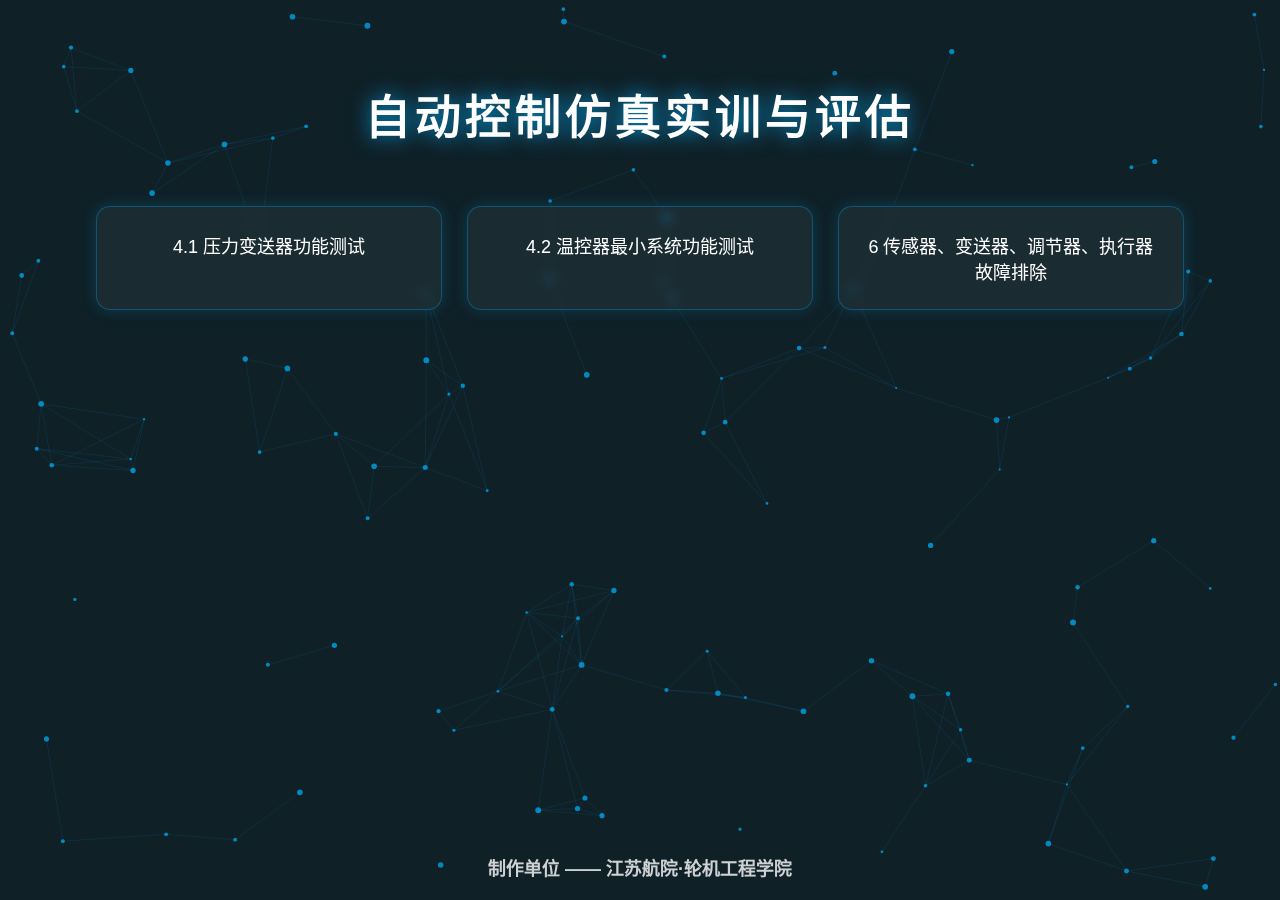
<file: index.html>
<!DOCTYPE html>
<html lang="zh-CN">
<head>
<meta charset="UTF-8">
<title>自动控制仿真系统</title>
<meta name="viewport" content="width=device-width, initial-scale=1.0">
<style>
    * { margin: 0; padding: 0; box-sizing: border-box; }

    body {
        font-family: "Microsoft YaHei", Arial, sans-serif;
        overflow: hidden;
        color: white;
        background: #0f2027;
    }

    canvas {
        position: fixed;
        top: 0;
        left: 0;
        z-index: -1;
    }

    .container {
        text-align: center;
        padding-top: 80px;
    }

    h1 {
        font-size: 46px;
        letter-spacing: 4px;
        margin-bottom: 60px;
        text-shadow: 0 0 20px rgba(0, 180, 255, 0.8);
    }

    .links {
        display: grid;
        grid-template-columns: repeat(auto-fit, minmax(240px, 1fr));
        gap: 25px;
        width: 85%;
        max-width: 1100px;
        margin: auto;
    }

    .card {
        padding: 25px;
        border-radius: 14px;
        text-decoration: none;
        color: white;
        font-size: 18px;
        background: rgba(255, 255, 255, 0.05);
        border: 1px solid rgba(0, 180, 255, 0.3);
        backdrop-filter: blur(6px);
        transition: all 0.3s ease;
        box-shadow: 0 0 15px rgba(0, 180, 255, 0.2);
    }

    .card:hover {
        transform: translateY(-8px);
        background: rgba(0, 180, 255, 0.15);
        box-shadow: 0 0 25px rgba(0, 180, 255, 0.6);
    }

    footer {
        position: fixed;
        bottom: 20px;
        width: 100%;
        font-weight: bolder;
        text-align: center;
        font-size: 18px;
        opacity: 0.8;
    }
</style>
</head>
<body>

<canvas id="bg"></canvas>

<div class="container">
    <h1>自动控制仿真实训与评估</h1>

    <div class="links">
        <a href="pressTrans/index.html" class="card">4.1 压力变送器功能测试</a>
        <a href="tempCon/index.html" class="card">4.2 温控器最小系统功能测试</a>        
        <a href="conSys/index.html" class="card">6 传感器、变送器、调节器、执行器故障排除</a>


    </div>
</div>

<footer>
    制作单位 —— 江苏航院·轮机工程学院
</footer>

<script>
const canvas = document.getElementById("bg");
const ctx = canvas.getContext("2d");

let particles = [];
const particleCount = 120;

function resize() {
    canvas.width = window.innerWidth;
    canvas.height = window.innerHeight;
}
window.addEventListener("resize", resize);
resize();

class Particle {
    constructor() {
        this.x = Math.random() * canvas.width;
        this.y = Math.random() * canvas.height;
        this.radius = Math.random() * 2 + 1;
        this.dx = (Math.random() - 0.5) * 0.6;
        this.dy = (Math.random() - 0.5) * 0.6;
    }

    draw() {
        ctx.beginPath();
        ctx.arc(this.x, this.y, this.radius, 0, Math.PI * 2);
        ctx.fillStyle = "rgba(0,180,255,0.7)";
        ctx.fill();
    }

    update() {
        this.x += this.dx;
        this.y += this.dy;

        if (this.x < 0 || this.x > canvas.width) this.dx *= -1;
        if (this.y < 0 || this.y > canvas.height) this.dy *= -1;

        this.draw();
    }
}

function init() {
    particles = [];
    for (let i = 0; i < particleCount; i++) {
        particles.push(new Particle());
    }
}

function connect() {
    for (let a = 0; a < particles.length; a++) {
        for (let b = a; b < particles.length; b++) {
            let dx = particles[a].x - particles[b].x;
            let dy = particles[a].y - particles[b].y;
            let distance = dx * dx + dy * dy;

            if (distance < 12000) {
                ctx.beginPath();
                ctx.strokeStyle = "rgba(0,180,255,0.1)";
                ctx.lineWidth = 1;
                ctx.moveTo(particles[a].x, particles[a].y);
                ctx.lineTo(particles[b].x, particles[b].y);
                ctx.stroke();
            }
        }
    }
}

function animate() {
    ctx.clearRect(0, 0, canvas.width, canvas.height);
    particles.forEach(p => p.update());
    connect();
    requestAnimationFrame(animate);
}

init();
animate();
</script>

</body>
</html>
</file>
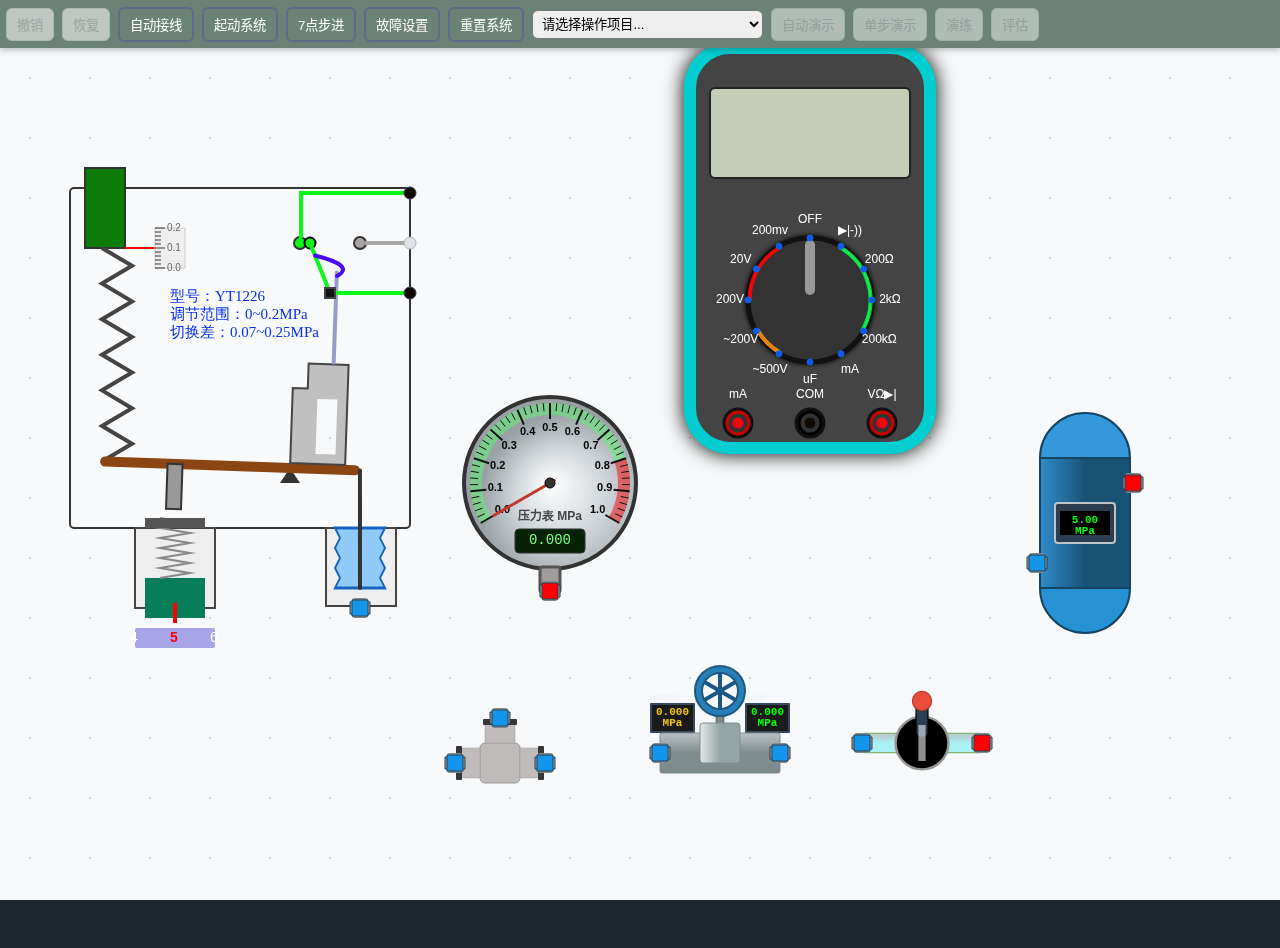
<file: 7.2 pressRelay/index.html>
<!DOCTYPE html>
<html lang="zh-CN">

<head>
    <meta charset="UTF-8">
    <title>数字式温控器最小系统 V1.0</title>

    <!-- 外部CSS -->
    <link rel="stylesheet" href="./css/style.css">
    <link rel="icon" type="image/png" sizes="32x32" href="/favicon.png">
    <!-- Konva -->
    <script src="./lib/konva.min.js"></script>
</head>

<body>

    <!-- 顶部工具栏 -->
    <div id="toolbar">
        <button id="btnUndo" title="撤销上一步">撤销</button>
        <button id="btnRedo" title="恢复上一步">恢复</button>
        <button id="btnAutoWire" title="自动完成所有接线">自动接线</button>
        <button id="btnStartSys" title="起动系统">起动系统</button>
        <button id="btnFiveStep" title="5点观察压力开关状态">7点步进</button>        
        <button id="faultBtn" title="选择故障进行设置">故障设置</button>
        <button id="btnReset" title="重置系统">重置系统</button>

        <select id="taskSelect">
            <option value="" selected>请选择操作项目...</option>
            <option value="0">1. 压力开关测操作和调整(项目7.2)</option>

        </select>

        <button id="btnShow">自动演示</button>
        <button id="btnStep">单步演示</button>
        <button id="btnTrain">演练</button>
        <button id="btnEval">评估</button>
    </div>

    <!-- 故障设置弹窗 -->
    <div id="faultModal">
        <div class="modal-content">

            <div class="modal-header">
                故障场景配置
            </div>

            <div id="faultForm" class="modal-body">

            </div>

            <div class="modal-footer">
                <button id="cancelBtn" class="btn-cancel">取消</button>
                <button id="applyBtn" class="btn-apply">应用设置</button>
            </div>

        </div>
    </div>

    <!-- Konva容器 -->
    <div id="container"></div>

    <!-- 主程序 -->
    <script src="dist/bundle.154ec69e.js"></script>

</body>

</html>
</file>
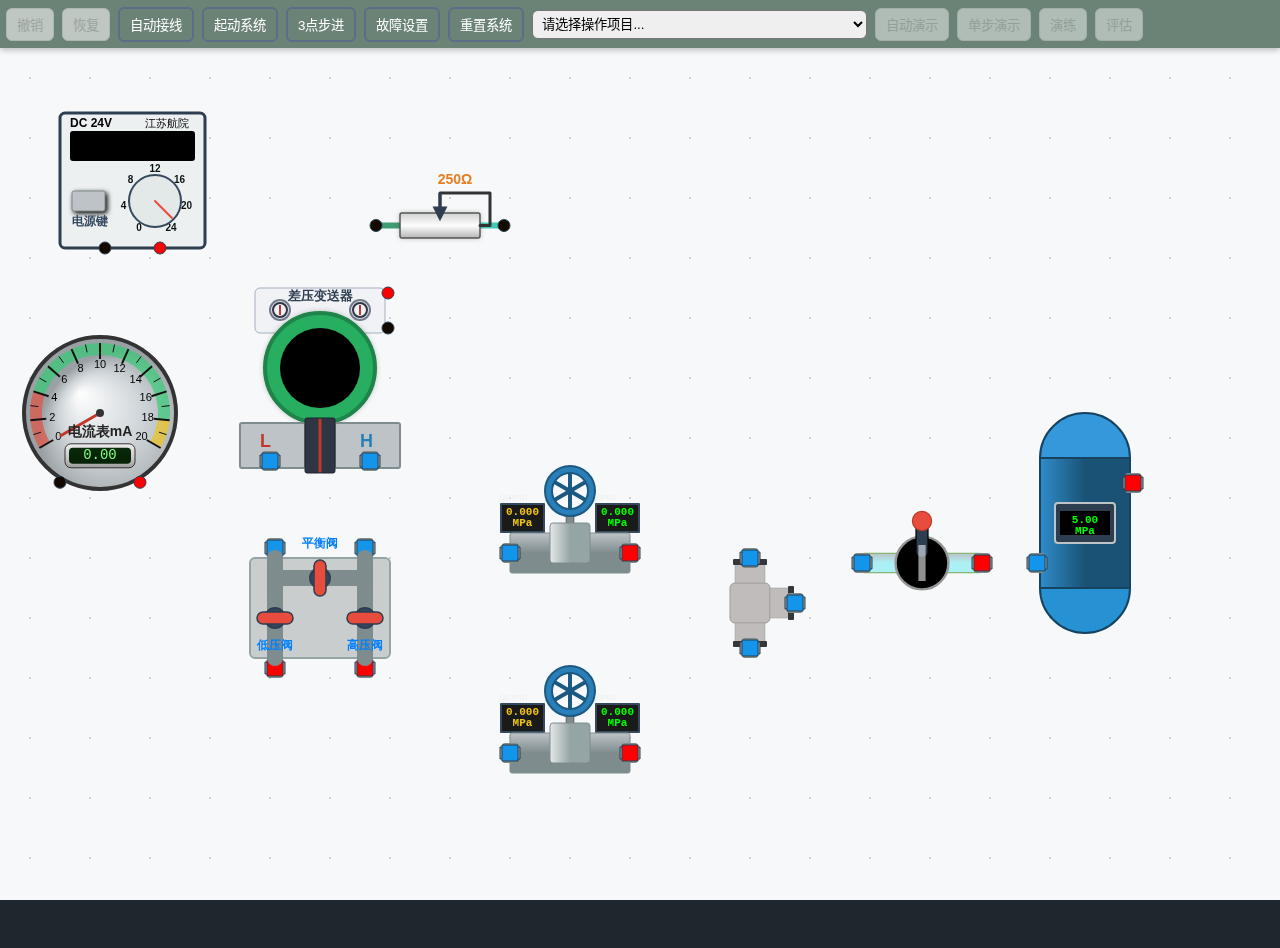
<file: 7.3 diffTransducer/index.html>
<!DOCTYPE html>
<html lang="zh-CN">

<head>
    <meta charset="UTF-8">
    <title>电动差压变送器的测试</title>

    <!-- 外部CSS -->
    <link rel="stylesheet" href="./css/style.css">
    <link rel="icon" type="image/png" sizes="32x32" href="/favicon.png">
    <!-- Konva -->
    <script src="./lib/konva.min.js"></script>
</head>

<body>

    <!-- 顶部工具栏 -->
    <div id="toolbar">
        <button id="btnUndo" title="撤销上一步">撤销</button>
        <button id="btnRedo" title="恢复上一步">恢复</button>
        <button id="btnAutoWire" title="自动完成所有接线">自动接线</button>
        <button id="btnStartSys" title="起动系统">起动系统</button>
        <button id="btnFiveStep" title="7点观察压力开关状态">3点步进</button>        
        <button id="faultBtn" title="选择故障进行设置">故障设置</button>
        <button id="btnReset" title="重置系统">重置系统</button>

        <select id="taskSelect">
        </select>

        <button id="btnShow">自动演示</button>
        <button id="btnStep">单步演示</button>
        <button id="btnTrain">演练</button>
        <button id="btnEval">评估</button>
    </div>

    <!-- 故障设置弹窗 -->
    <div id="faultModal">
        <div class="modal-content">

            <div class="modal-header">
                故障场景配置
            </div>

            <div id="faultForm" class="modal-body">

            </div>

            <div class="modal-footer">
                <button id="cancelBtn" class="btn-cancel">取消</button>
                <button id="applyBtn" class="btn-apply">应用设置</button>
            </div>

        </div>
    </div>

    <!-- Konva容器 -->
    <div id="container"></div>

    <!-- 主程序 -->
    <script type = "module" src="dist/bundle.js"></script>

</body>
</html>
</file>
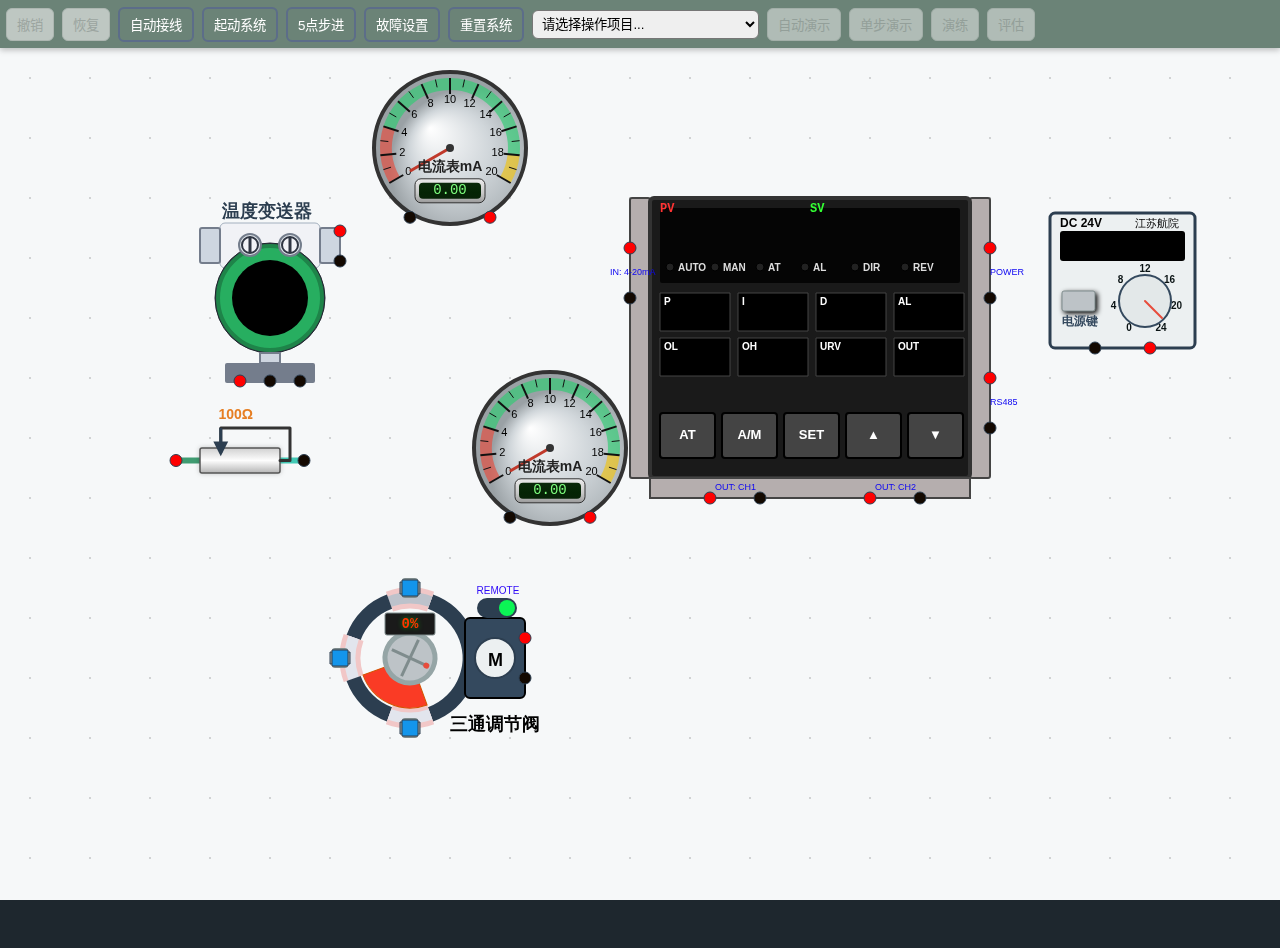
<file: 7.4 PID/index.html>
<!DOCTYPE html>
<html lang="zh-CN">

<head>
    <meta charset="UTF-8">
    <title>电动差压变送器的测试</title>

    <!-- 外部CSS -->
    <link rel="stylesheet" href="./css/style.css">
    <link rel="icon" type="image/png" sizes="32x32" href="/favicon.png">
    <!-- Konva -->
    <script src="./lib/konva.min.js"></script>
</head>

<body>

    <!-- 顶部工具栏 -->
    <div id="toolbar">
        <button id="btnUndo" title="撤销上一步">撤销</button>
        <button id="btnRedo" title="恢复上一步">恢复</button>
        <button id="btnAutoWire" title="自动完成所有接线">自动接线</button>
        <button id="btnStartSys" title="起动系统">起动系统</button>
        <button id="btnFiveStep" title="5点观察输入输出">5点步进</button>        
        <button id="faultBtn" title="选择故障进行设置">故障设置</button>
        <button id="btnReset" title="重置系统">重置系统</button>

        <select id="taskSelect">
        </select>

        <button id="btnShow">自动演示</button>
        <button id="btnStep">单步演示</button>
        <button id="btnTrain">演练</button>
        <button id="btnEval">评估</button>
    </div>

    <!-- 故障设置弹窗 -->
    <div id="faultModal">
        <div class="modal-content">

            <div class="modal-header">
                故障场景配置
            </div>

            <div id="faultForm" class="modal-body">

            </div>

            <div class="modal-footer">
                <button id="cancelBtn" class="btn-cancel">取消</button>
                <button id="applyBtn" class="btn-apply">应用设置</button>
            </div>

        </div>
    </div>

    <!-- Konva容器 -->
    <div id="container"></div>

    <!-- 主程序 -->
    <script type="module" src="dist/bundle.js"></script>

</body>
</html>
</file>
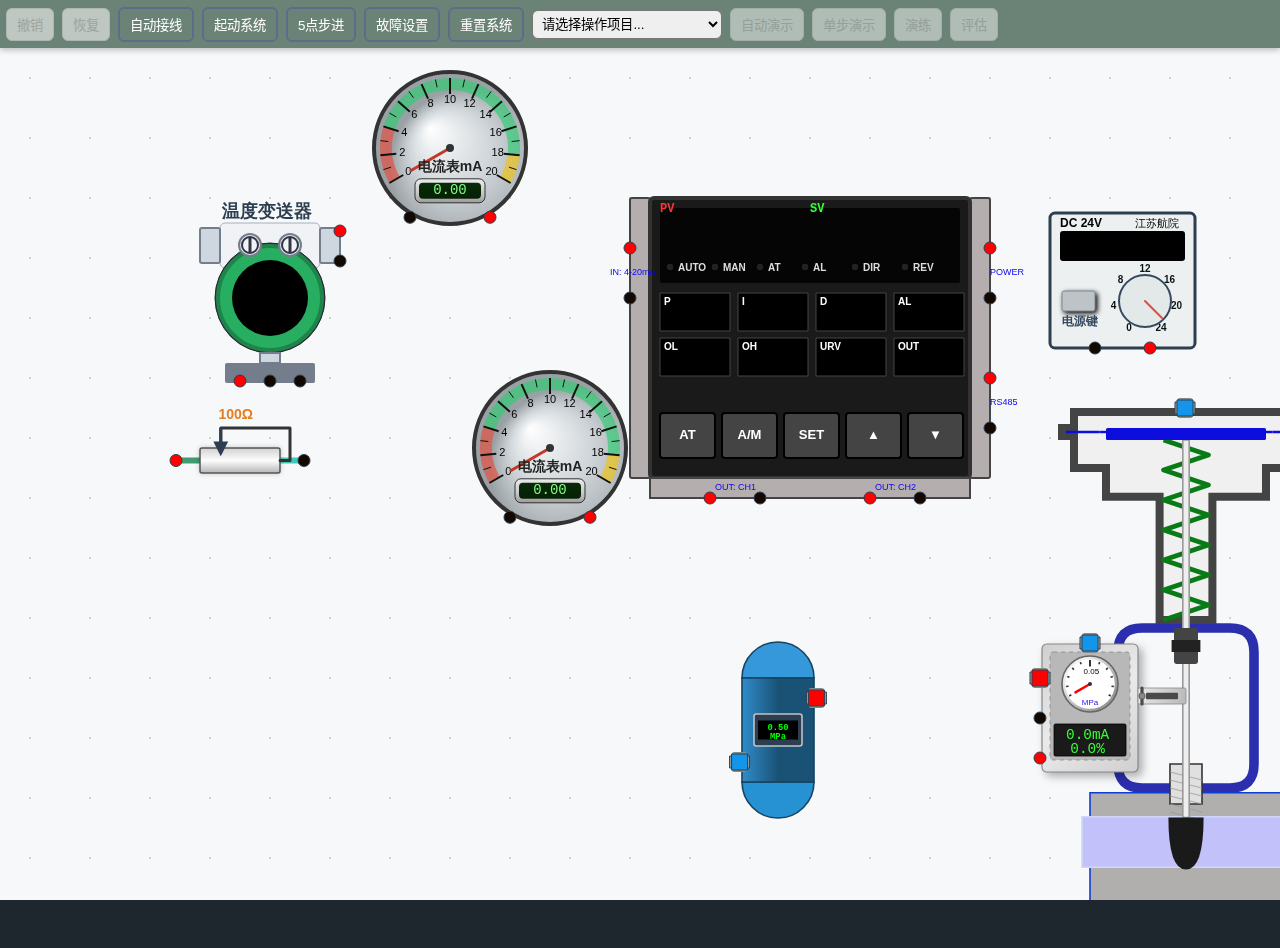
<file: actuator/index.html>
<!DOCTYPE html>
<html lang="zh-CN">

<head>
    <meta charset="UTF-8">
    <title>气动调节阀和电气阀门定位器的测试</title>

    <!-- 外部CSS -->
    <link rel="stylesheet" href="./css/style.css">
    <link rel="icon" type="image/png" sizes="32x32" href="/favicon.png">
    <!-- Konva -->
    <script src="./lib/konva.min.js"></script>
</head>

<body>

    <!-- 顶部工具栏 -->
    <div id="toolbar">
        <button id="btnUndo" title="撤销上一步">撤销</button>
        <button id="btnRedo" title="恢复上一步">恢复</button>
        <button id="btnAutoWire" title="自动完成所有接线">自动接线</button>
        <button id="btnStartSys" title="起动系统">起动系统</button>
        <button id="btnFiveStep" title="5点观察输入输出">5点步进</button>        
        <button id="faultBtn" title="选择故障进行设置">故障设置</button>
        <button id="btnReset" title="重置系统">重置系统</button>

        <select id="taskSelect">
        </select>

        <button id="btnShow">自动演示</button>
        <button id="btnStep">单步演示</button>
        <button id="btnTrain">演练</button>
        <button id="btnEval">评估</button>
    </div>

    <!-- 故障设置弹窗 -->
    <div id="faultModal">
        <div class="modal-content">

            <div class="modal-header">
                故障场景配置
            </div>

            <div id="faultForm" class="modal-body">

            </div>

            <div class="modal-footer">
                <button id="cancelBtn" class="btn-cancel">取消</button>
                <button id="applyBtn" class="btn-apply">应用设置</button>
            </div>

        </div>
    </div>

    <!-- Konva容器 -->
    <div id="container"></div>

    <!-- 主程序 -->
    <script type="module" src="dist/bundle.js"></script>

</body>
</html>
</file>
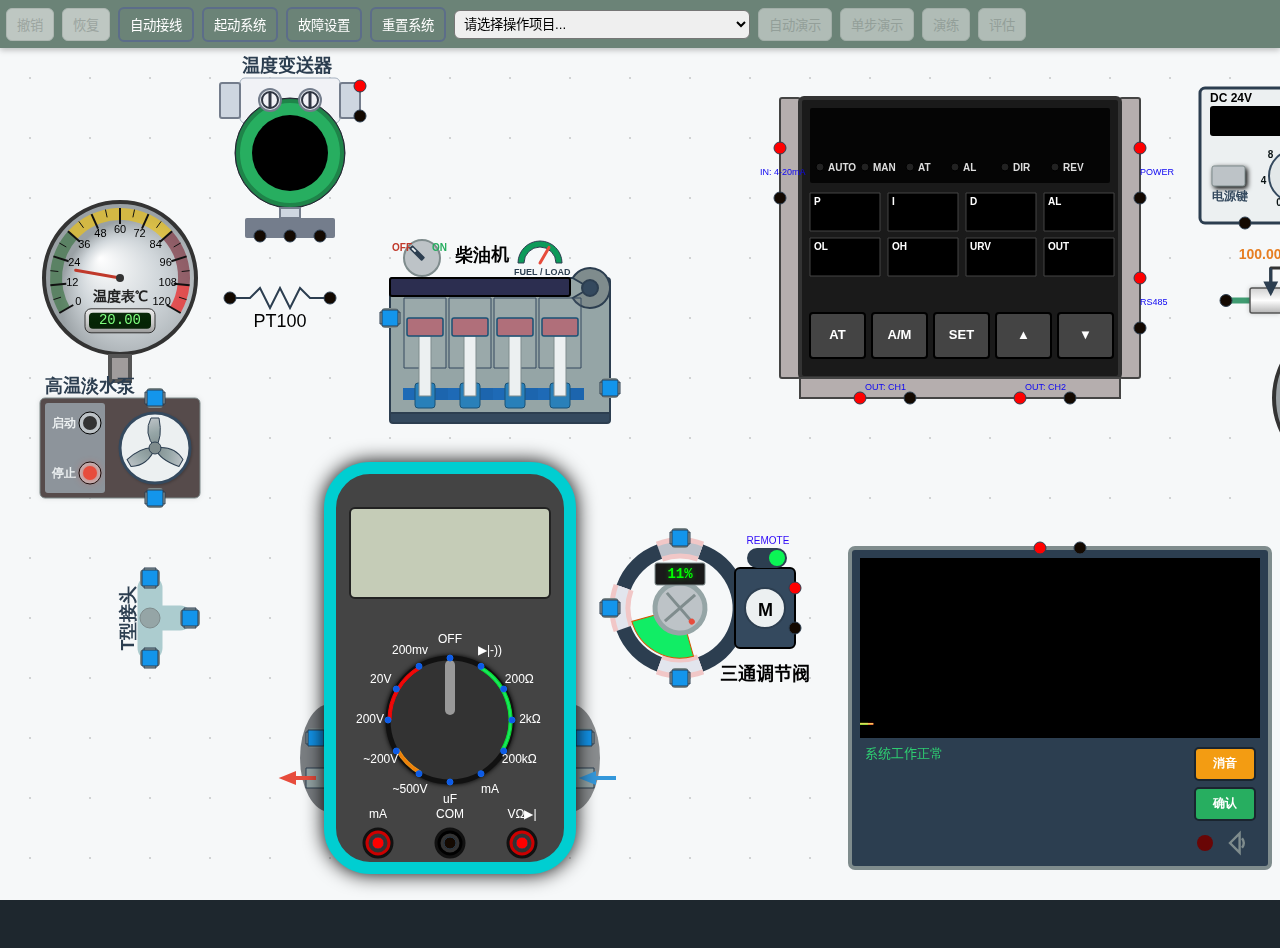
<file: conSys/index.html>
<!DOCTYPE html>
<html lang="zh-CN">

<head>
    <meta charset="UTF-8">
    <title>船舶柴油机冷却水仿真系统 V6.0</title>

    <!-- 外部CSS -->
    <link rel="stylesheet" href="./css/style.css">
    <link rel="icon" type="image/png" sizes="32x32" href="/favicon.png">
    <!-- Konva -->
    <script src="./lib/konva.min.js"></script>
</head>

<body>

    <!-- 顶部工具栏 -->
    <div id="toolbar">
        <button id="btnUndo" title="撤销上一步">撤销</button>
        <button id="btnRedo" title="恢复上一步">恢复</button>
        <button id="btnAutoWire" title="自动完成所有接线">自动接线</button>
        <button id="btnStartSys" title="起动水泵、开启电源">起动系统</button>
        <button id="faultBtn" title="选择故障进行设置">故障设置</button>
        <button id="btnReset" title="重置系统">重置系统</button>

        <select id="taskSelect">
            <option value="" selected>请选择操作项目...</option>
            <option value="0">1. 冷却水温度控制系统运行</option>
            <option value="1">2. PT100短路故障排除(项目6.1)</option>
            <option value="2">3. PT100断路故障排除(项目6.1)</option>
            <option value="3">4. 温度变送器输出开路故障排除(项目6.1)</option>
            <option value="4">5. 温度变送器零点漂移故障排除(项目6.3)</option>
            <option value="5">6. 温度变送器量程偏差故障排除(项目6.3)</option>
            <option value="6">7. PID调节器参数失调故障排除(项目6.4)</option>
            <option value="7">8. PID调节器输出回路故障排除(项目6.4)</option>
            <option value="8">9. 三通调节阀执行机构卡死故障排除(项目6.2)</option>
            <option value="9">10.三通调节阀信号输入回路开路故障排除</option>
        </select>

        <button id="btnShow">自动演示</button>
        <button id="btnStep">单步演示</button>
        <button id="btnTrain">演练</button>
        <button id="btnEval">评估</button>
    </div>

    <!-- 故障设置弹窗 -->
    <div id="faultModal">
        <div class="modal-content">

            <div class="modal-header">
                故障场景配置
            </div>

            <div id="faultForm" class="modal-body">
                <label class="f-checkbox"><input type="checkbox" value="1"> 1. PT100 传感器短路</label>
                <label class="f-checkbox"><input type="checkbox" value="2"> 2. PT100 传感器开路</label>
                <label class="f-checkbox"><input type="checkbox" value="3"> 3. 温度变送器输出开路</label>
                <label class="f-checkbox"><input type="checkbox" value="4"> 4. 温度变送器零点漂移</label>
                <label class="f-checkbox"><input type="checkbox" value="5"> 5. 温度变送器量程偏差</label>
                <label class="f-checkbox"><input type="checkbox" value="6"> 6. PID调节器参数失调</label>
                <label class="f-checkbox"><input type="checkbox" value="7"> 7. PID调节器输出回路开路</label>
                <label class="f-checkbox"><input type="checkbox" value="8"> 8. 三通调节阀执行机构卡死</label>
                <label class="f-checkbox"><input type="checkbox" value="9"> 9. 三通调节阀信号输入回路开路</label>
            </div>

            <div class="modal-footer">
                <button id="cancelBtn" class="btn-cancel">取消</button>
                <button id="applyBtn" class="btn-apply">应用设置</button>
            </div>

        </div>
    </div>

    <!-- Konva容器 -->
    <div id="container"></div>

    <!-- 主程序 -->
    <script type="module" src="main.js"></script>

</body>

</html>
</file>
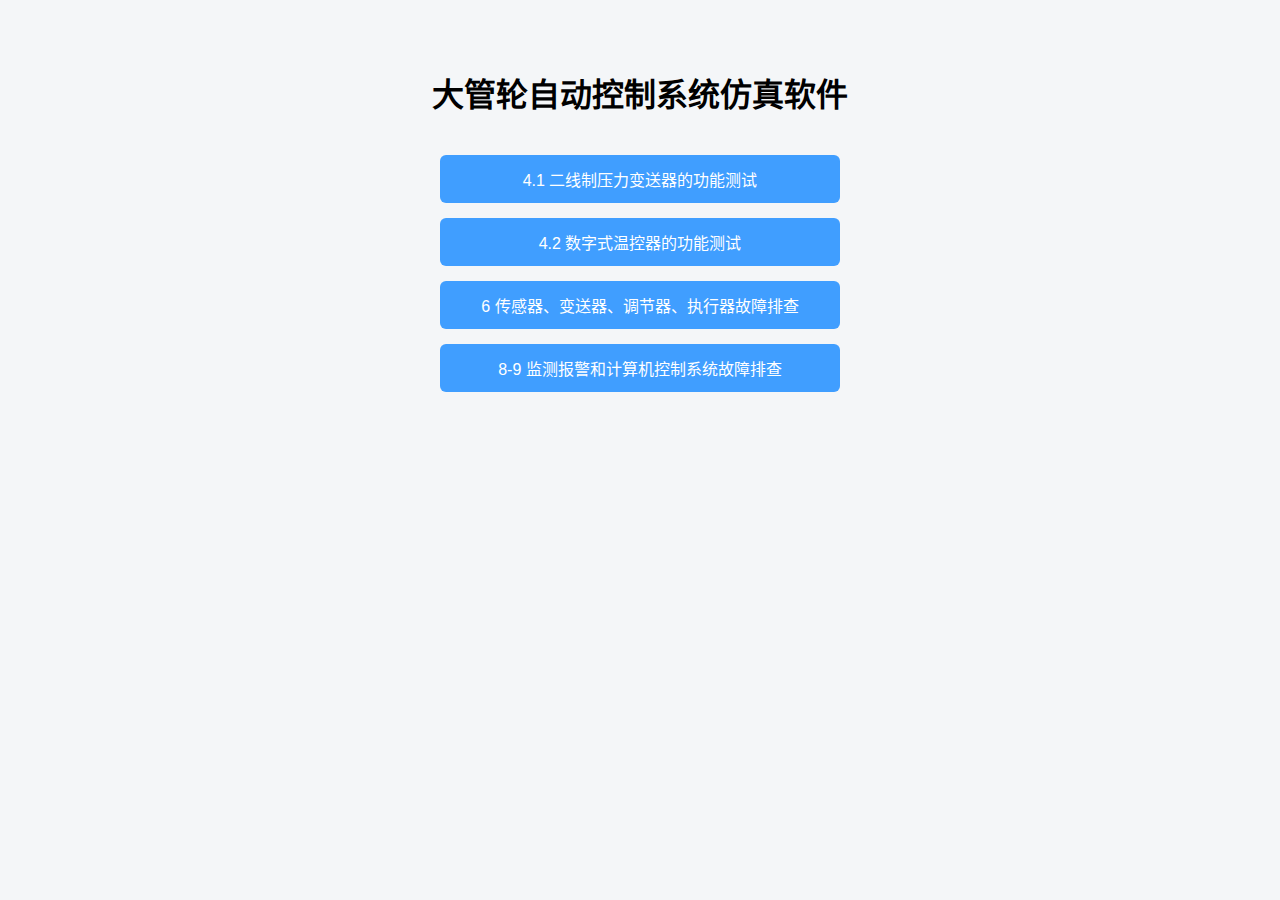
<file: fisrtEdition/index.html>
<!DOCTYPE html>
<html lang="zh-CN">
<head>
    <meta charset="UTF-8">
    <title>自动控制系统模拟器</title>
    <style>
        body {
            font-family: "Microsoft YaHei", Arial, sans-serif;
            background-color: #f4f6f8;
            padding: 40px;
        }
        h1 {
            text-align: center;
        }
        ul {
            max-width: 400px;
            margin: 40px auto;
            padding: 0;
            list-style: none;
        }
        li {
            margin: 15px 0;
        }
        a {
            display: block;
            padding: 12px;
            text-align: center;
            text-decoration: none;
            background-color: #409eff;
            color: white;
            border-radius: 6px;
            font-size: 16px;
        }
        a:hover {
            background-color: #66b1ff;
        }
    </style>
</head>
<body>

    <h1>大管轮自动控制系统仿真软件</h1>

    <ul>
        <li><a href="4.1 二线制压力变送器的功能测试.html">4.1 二线制压力变送器的功能测试</a></li>
        <li><a href="4.2 数字式温控器的功能测试.html">4.2 数字式温控器的功能测试</a></li>
        <li><a href="6 传感器、变送器、调节器、执行器故障排查.html">6 传感器、变送器、调节器、执行器故障排查</a></li>
        <li><a href="89 监测报警和计算机控制系统故障排查.html">8-9 监测报警和计算机控制系统故障排查</a></li>
    </ul>

</body>
</html>
</file>
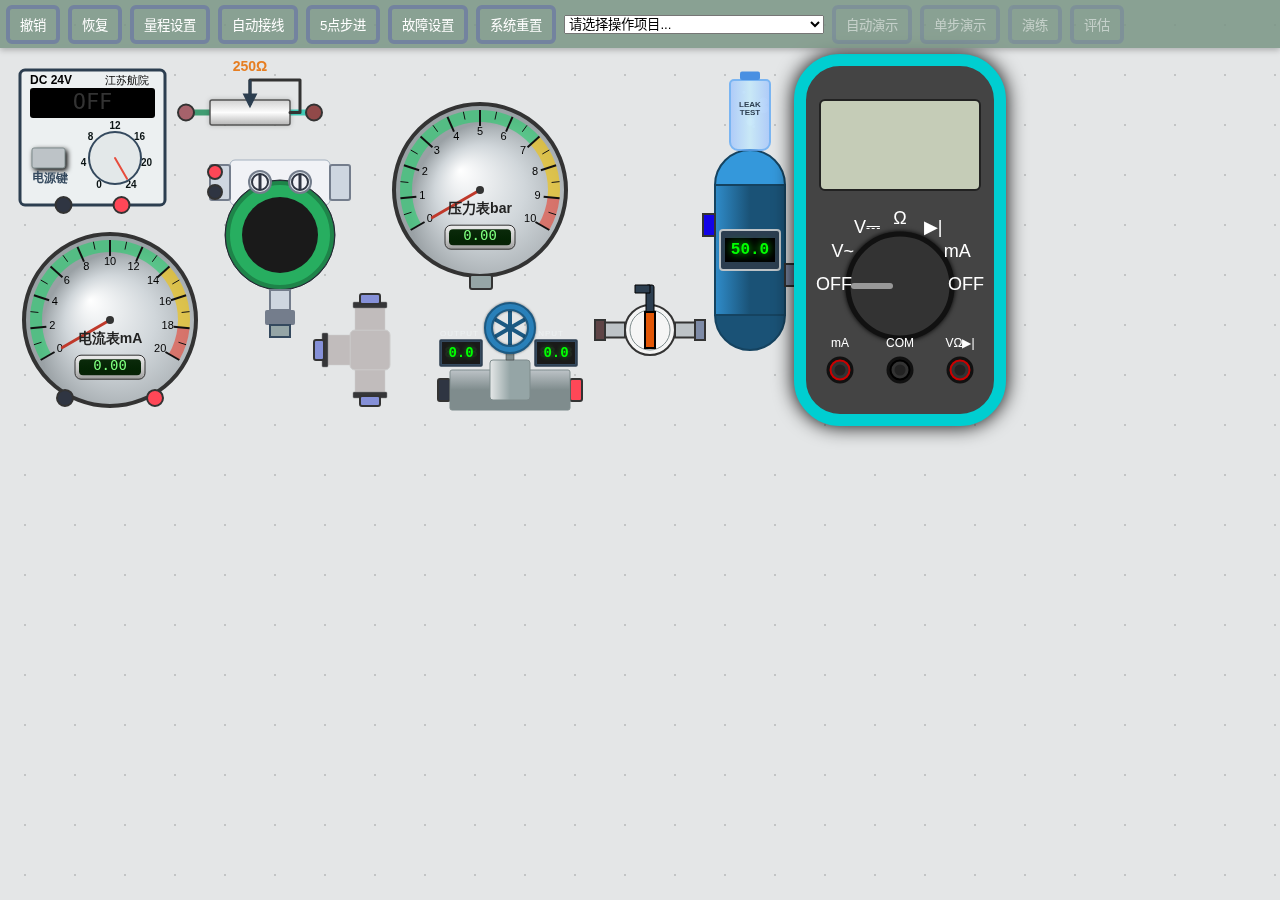
<file: pressTrans/index.html>
<!DOCTYPE html>
<html lang="zh-CN">

<head>
    <meta charset="UTF-8">
    <!--<meta name="viewport"
        content="width=device-width, initial-scale=1.0, user-scalable=yes, viewport-fit=cover">--->
    <title>仿真系统</title>
    <link rel="stylesheet" href="./css/style.css">
    <script src="./lib/konva.min.js"></script>
</head>

<body>
    <div id="app"> <!--这是主界面-->


        <div id="main"> <!--这是主显示区-->
            <div id="toolbar"> <!--这是工具栏，包含11个按钮，分别是撤销、恢复、自动接线、5点步进、参数设置、系统重置、项目选择框、理论测试、完整演示、单步演示、演练、评估-->
                <button id="btnUndo" title="撤销上一步">撤销</button>
                <button id="btnRedo" title="恢复上一步">恢复</button>
                <button id="btnSet" title="设置压力变送器量程和压力表量程">量程设置</button>
                <button id="btnAutoWire" title="自动完成所有接线">自动接线</button>
                <button id="btnStep5" title="依次设定调压阀输出压力0-0.25-0.5-0.75-1">5点步进</button>

                <button id="faultBtn" title="选择故障进行设置">故障设置</button>
                <button id="btnReset" title="实验重置">系统重置</button>
           
                <select id="taskSelect">
                    <option value="" selected>请选择操作项目...</option>
                    <option value="0">1. 压力变送器的功能测试(项目4.1)</option>
                    <option value="1">2. 压力变送器电路断路故障排除(项目4.1)</option>
                    <option value="2">3. 压力变送器气路漏气故障排除(项目4.1)</option>
                </select>

                <button id="btnShow">自动演示</button>
                <button id="btnStep">单步演示</button>
                <button id="btnTrain">演练</button>
                <button id="btnEval">评估</button>
            </div>
            <!-- 故障设置弹窗 -->
            <div id="faultModal">
                <div class="modal-content">

                    <div class="modal-header">
                        故障场景配置
                    </div>

                    <div id="faultForm" class="modal-body">
                        <label class="f-checkbox"><input type="checkbox" value="1"> 1. 压力变送器电路断路</label>
                        <label class="f-checkbox"><input type="checkbox" value="2"> 2. 压力变送器气路漏气</label>

                    </div>

                    <div class="modal-footer">
                        <button id="cancelBtn" class="btn-cancel">取消</button>
                        <button id="applyBtn" class="btn-apply">应用设置</button>
                    </div>

                </div>
            </div>

            <div id="container"></div> <!--这是画布，画仿真系统-->

        </div>
    </div>

    <script type="module" src="main.js"></script> <!--这是主程序-->
</body>

</html>
<!--1.登录界面两个函数，角色选择时，切换邀请码输入、班级学号输入，教师不用输入班级-->
<!--进入仿真系统的函数是doLogin(),没有参数；切换角色的参数是字符串“STUDENT”或者“TEACHER-->
<!---->
<!---->
</file>
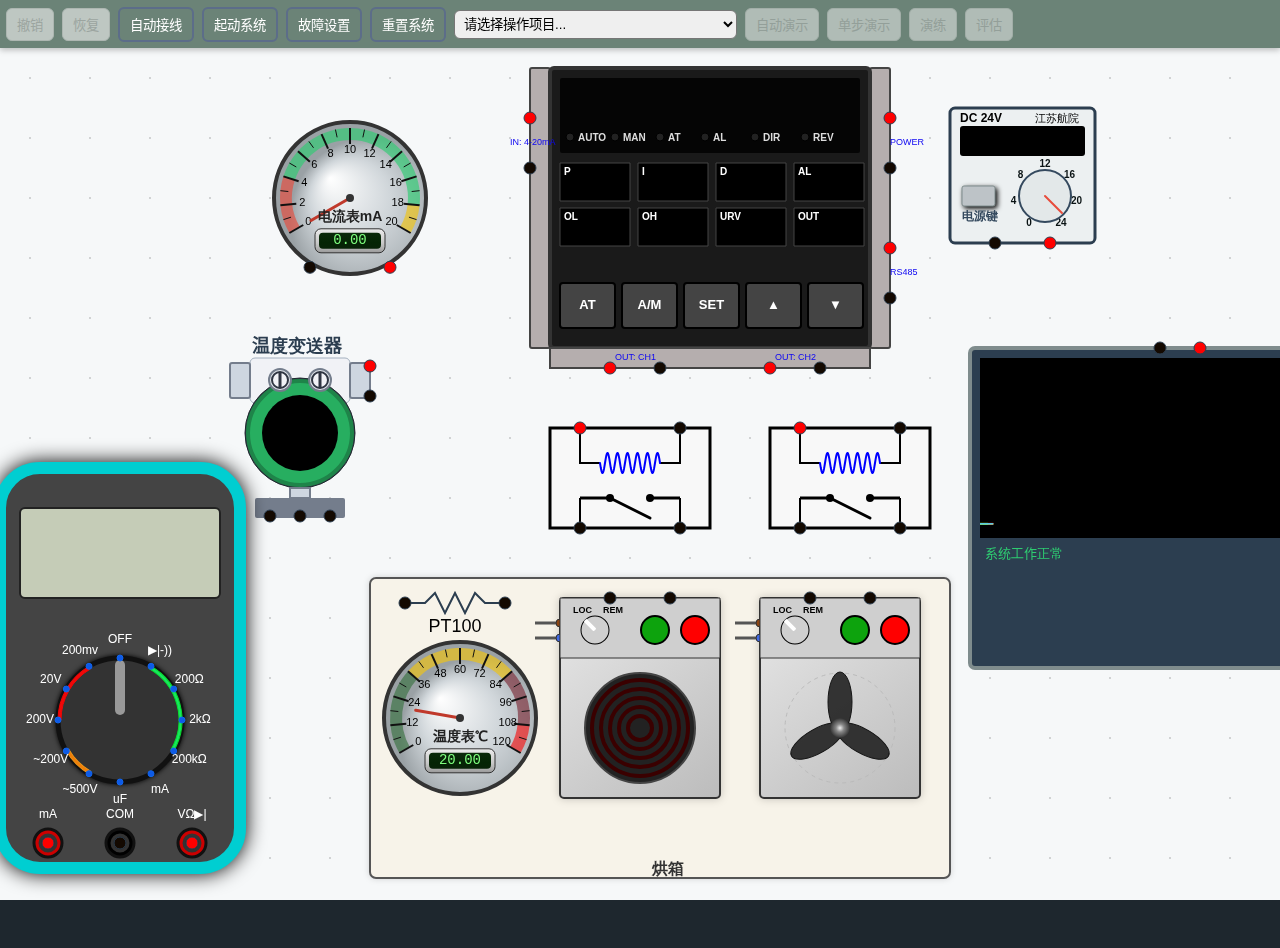
<file: tempCon/index.html>
<!DOCTYPE html>
<html lang="zh-CN">

<head>
    <meta charset="UTF-8">
    <title>数字式温控器最小系统 V1.0</title>

    <!-- 外部CSS -->
    <link rel="stylesheet" href="./css/style.css">
    <link rel="icon" type="image/png" sizes="32x32" href="/favicon.png">
    <!-- Konva -->
    <script src="./lib/konva.min.js"></script>
</head>

<body>

    <!-- 顶部工具栏 -->
    <div id="toolbar">
        <button id="btnUndo" title="撤销上一步">撤销</button>
        <button id="btnRedo" title="恢复上一步">恢复</button>
        <button id="btnAutoWire" title="自动完成所有接线">自动接线</button>
        <button id="btnStartSys" title="起动系统">起动系统</button>
        <button id="faultBtn" title="选择故障进行设置">故障设置</button>
        <button id="btnReset" title="重置系统">重置系统</button>

        <select id="taskSelect">
            <option value="" selected>请选择操作项目...</option>
            <option value="0">1. 数字式温控器最小系统运行(项目4.2)</option>
            <option value="1">2. 温控系统阶跃响应(项目4.2)</option>
            <option value="2">3. 温控系统输入回路断线故障响应(项目4.2)</option>

        </select>

        <button id="btnShow">自动演示</button>
        <button id="btnStep">单步演示</button>
        <button id="btnTrain">演练</button>
        <button id="btnEval">评估</button>
    </div>

    <!-- 故障设置弹窗 -->
    <div id="faultModal">
        <div class="modal-content">

            <div class="modal-header">
                故障场景配置
            </div>

            <div id="faultForm" class="modal-body">
                <label class="f-checkbox"><input id="check1" type="checkbox" value="1"> 温度变送器输出回路开路</label>
            </div>

            <div class="modal-footer">
                <button id="cancelBtn" class="btn-cancel">取消</button>
                <button id="applyBtn" class="btn-apply">应用设置</button>
            </div>

        </div>
    </div>

    <!-- Konva容器 -->
    <div id="container"></div>

    <!-- 主程序 -->
    <script type="module" src="main.js"></script>

</body>

</html>
</file>
<file: 7.2 pressRelay/css/style.css>
/* ===== 基础布局 ===== */
body {
    margin: 0;
    background: #1e272e;
    overflow: hidden;
    font-family: sans-serif;
    display: flex;
    flex-direction: column;
    height: 100vh;
}

/* ===== 顶部工具栏 ===== */
#toolbar {
    height: 40px;
    display: flex;
    align-items: center;
    gap: 8px;
    padding: 4px 6px;
    background: rgba(121, 148, 132, 0.85);
    color: #fff;
    z-index: 1000;
    box-shadow: 0 2px 6px rgba(0, 0, 0, 0.25);
}

#toolbar button {
    background: transparent;
    border: 2px solid rgba(49, 44, 191, 0.25);
    color: #fff;
    padding: 6px 10px;
    border-radius: 6px;
    cursor: pointer;
}

#toolbar button:hover {
    background: rgba(6, 222, 85, 0.3);
}

#toolbar button:disabled {
    background-color: #f5f5f5;
    color: #bcbcbc;
    border: 1px solid #d9d9d9;
    cursor: not-allowed;
    opacity: 0.6;
}

#toolbar select {
    padding: 5px;
    border-radius: 6px;
}

/* ===== 故障弹窗 ===== */
#faultModal {
    display: none;
    position: fixed;
    inset: 0;
    background: rgba(0, 0, 0, 0.6);
    z-index: 2000;
    justify-content: center;
    align-items: center;
}

.modal-content {
    background: #fff;
    width: 400px;
    border-radius: 8px;
    overflow: hidden;
    box-shadow: 0 10px 30px rgba(0,0,0,0.5);
}

.modal-header {
    background: #34495e;
    color: white;
    padding: 15px;
    font-size: 18px;
    font-weight: bold;
}

.modal-body {
    padding: 20px;
    max-height: 400px;
    overflow-y: auto;
}

.modal-footer {
    background: #f1f2f6;
    padding: 15px;
    display: flex;
    gap: 12px;
    justify-content: flex-end;
}

.btn-cancel {
    padding: 8px 20px;
    background: #95a5a6;
    color: white;
    border: none;
    border-radius: 4px;
    cursor: pointer;
}

.btn-apply {
    padding: 8px 25px;
    background: #27ae60;
    color: white;
    border: none;
    border-radius: 4px;
    cursor: pointer;
    font-weight: bold;
}

/* ===== 故障复选框 ===== */
.f-checkbox {
    display: flex;
    align-items: center;
    gap: 12px;
    padding: 10px;
    border-bottom: 1px solid #eee;
    cursor: pointer;
    transition: background 0.2s;
}

.f-checkbox:hover {
    background: #eae8a4;
}

.f-checkbox input {
    width: 18px;
    height: 18px;
    cursor: pointer;
}

.f-checkbox:last-child {
    border-bottom: none;
}

/* ===== Konva容器 ===== */
#container {
    flex: 1;
    width: 100%;
    min-height: 0;
    background: #f6f8f9;
    background-image: radial-gradient(rgba(0, 0, 0, .15) 1px, transparent 1px);
    background-size: 60px 60px;
    position: relative;
}
</file>
<file: 7.3 diffTransducer/css/style.css>
/* ===== 基础布局 ===== */
body {
    margin: 0;
    background: #1e272e;
    overflow: hidden;
    font-family: sans-serif;
    display: flex;
    flex-direction: column;
    height: 100vh;
}

/* ===== 顶部工具栏 ===== */
#toolbar {
    height: 40px;
    display: flex;
    align-items: center;
    gap: 8px;
    padding: 4px 6px;
    background: rgba(121, 148, 132, 0.85);
    color: #fff;
    z-index: 1000;
    box-shadow: 0 2px 6px rgba(0, 0, 0, 0.25);
}

#toolbar button {
    background: transparent;
    border: 2px solid rgba(49, 44, 191, 0.25);
    color: #fff;
    padding: 6px 10px;
    border-radius: 6px;
    cursor: pointer;
}

#toolbar button:hover {
    background: rgba(6, 222, 85, 0.3);
}

#toolbar button:disabled {
    background-color: #f5f5f5;
    color: #bcbcbc;
    border: 1px solid #d9d9d9;
    cursor: not-allowed;
    opacity: 0.6;
}

#toolbar select {
    padding: 5px;
    border-radius: 6px;
}

/* ===== 故障弹窗 ===== */
#faultModal {
    display: none;
    position: fixed;
    inset: 0;
    background: rgba(0, 0, 0, 0.6);
    z-index: 2000;
    justify-content: center;
    align-items: center;
}

.modal-content {
    background: #fff;
    width: 400px;
    border-radius: 8px;
    overflow: hidden;
    box-shadow: 0 10px 30px rgba(0,0,0,0.5);
}

.modal-header {
    background: #34495e;
    color: white;
    padding: 15px;
    font-size: 18px;
    font-weight: bold;
}

.modal-body {
    padding: 20px;
    max-height: 400px;
    overflow-y: auto;
}

.modal-footer {
    background: #f1f2f6;
    padding: 15px;
    display: flex;
    gap: 12px;
    justify-content: flex-end;
}

.btn-cancel {
    padding: 8px 20px;
    background: #95a5a6;
    color: white;
    border: none;
    border-radius: 4px;
    cursor: pointer;
}

.btn-apply {
    padding: 8px 25px;
    background: #27ae60;
    color: white;
    border: none;
    border-radius: 4px;
    cursor: pointer;
    font-weight: bold;
}

/* ===== 故障复选框 ===== */
.f-checkbox {
    display: flex;
    align-items: center;
    gap: 12px;
    padding: 10px;
    border-bottom: 1px solid #eee;
    cursor: pointer;
    transition: background 0.2s;
}

.f-checkbox:hover {
    background: #eae8a4;
}

.f-checkbox input {
    width: 18px;
    height: 18px;
    cursor: pointer;
}

.f-checkbox:last-child {
    border-bottom: none;
}

/* ===== Konva容器 ===== */
#container {
    flex: 1;
    width: 100%;
    min-height: 0;
    background: #f6f8f9;
    background-image: radial-gradient(rgba(0, 0, 0, .15) 1px, transparent 1px);
    background-size: 60px 60px;
    position: relative;
}
</file>
<file: 7.4 PID/css/style.css>
/* ===== 基础布局 ===== */
body {
    margin: 0;
    background: #1e272e;
    overflow: hidden;
    font-family: sans-serif;
    display: flex;
    flex-direction: column;
    height: 100vh;
}

/* ===== 顶部工具栏 ===== */
#toolbar {
    height: 40px;
    display: flex;
    align-items: center;
    gap: 8px;
    padding: 4px 6px;
    background: rgba(121, 148, 132, 0.85);
    color: #fff;
    z-index: 1000;
    box-shadow: 0 2px 6px rgba(0, 0, 0, 0.25);
}

#toolbar button {
    background: transparent;
    border: 2px solid rgba(49, 44, 191, 0.25);
    color: #fff;
    padding: 6px 10px;
    border-radius: 6px;
    cursor: pointer;
}

#toolbar button:hover {
    background: rgba(6, 222, 85, 0.3);
}

#toolbar button:disabled {
    background-color: #f5f5f5;
    color: #bcbcbc;
    border: 1px solid #d9d9d9;
    cursor: not-allowed;
    opacity: 0.6;
}

#toolbar select {
    padding: 5px;
    border-radius: 6px;
}

/* ===== 故障弹窗 ===== */
#faultModal {
    display: none;
    position: fixed;
    inset: 0;
    background: rgba(0, 0, 0, 0.6);
    z-index: 2000;
    justify-content: center;
    align-items: center;
}

.modal-content {
    background: #fff;
    width: 400px;
    border-radius: 8px;
    overflow: hidden;
    box-shadow: 0 10px 30px rgba(0, 0, 0, 0.5);
}

.modal-header {
    background: #34495e;
    color: white;
    padding: 15px;
    font-size: 18px;
    font-weight: bold;
}

.modal-body {
    padding: 20px;
    max-height: 400px;
    overflow-y: auto;
}

.modal-footer {
    background: #f1f2f6;
    padding: 15px;
    display: flex;
    gap: 12px;
    justify-content: flex-end;
}

.btn-cancel {
    padding: 8px 20px;
    background: #95a5a6;
    color: white;
    border: none;
    border-radius: 4px;
    cursor: pointer;
}

.btn-apply {
    padding: 8px 25px;
    background: #27ae60;
    color: white;
    border: none;
    border-radius: 4px;
    cursor: pointer;
    font-weight: bold;
}

/* ===== 故障复选框 ===== */
.f-checkbox {
    display: flex;
    align-items: center;
    gap: 12px;
    padding: 10px;
    border-bottom: 1px solid #eee;
    cursor: pointer;
    transition: background 0.2s;
}

.f-checkbox:hover {
    background: #eae8a4;
}

.f-checkbox input {
    width: 18px;
    height: 18px;
    cursor: pointer;
}

.f-checkbox:last-child {
    border-bottom: none;
}

/* ===== Konva容器 ===== */
#container {
    flex: 1;
    width: 100%;
    min-height: 0;
    background: #f6f8f9;
    background-image: radial-gradient(rgba(0, 0, 0, .15) 1px, transparent 1px);
    background-size: 60px 60px;
    position: relative;
}
</file>
<file: actuator/css/style.css>
/* ===== 基础布局 ===== */
body {
    margin: 0;
    background: #1e272e;
    overflow: hidden;
    font-family: sans-serif;
    display: flex;
    flex-direction: column;
    height: 100vh;
}

/* ===== 顶部工具栏 ===== */
#toolbar {
    height: 40px;
    display: flex;
    align-items: center;
    gap: 8px;
    padding: 4px 6px;
    background: rgba(121, 148, 132, 0.85);
    color: #fff;
    z-index: 1000;
    box-shadow: 0 2px 6px rgba(0, 0, 0, 0.25);
}

#toolbar button {
    background: transparent;
    border: 2px solid rgba(49, 44, 191, 0.25);
    color: #fff;
    padding: 6px 10px;
    border-radius: 6px;
    cursor: pointer;
}

#toolbar button:hover {
    background: rgba(6, 222, 85, 0.3);
}

#toolbar button:disabled {
    background-color: #f5f5f5;
    color: #bcbcbc;
    border: 1px solid #d9d9d9;
    cursor: not-allowed;
    opacity: 0.6;
}

#toolbar select {
    padding: 5px;
    border-radius: 6px;
}

/* ===== 故障弹窗 ===== */
#faultModal {
    display: none;
    position: fixed;
    inset: 0;
    background: rgba(0, 0, 0, 0.6);
    z-index: 2000;
    justify-content: center;
    align-items: center;
}

.modal-content {
    background: #fff;
    width: 400px;
    border-radius: 8px;
    overflow: hidden;
    box-shadow: 0 10px 30px rgba(0, 0, 0, 0.5);
}

.modal-header {
    background: #34495e;
    color: white;
    padding: 15px;
    font-size: 18px;
    font-weight: bold;
}

.modal-body {
    padding: 20px;
    max-height: 400px;
    overflow-y: auto;
}

.modal-footer {
    background: #f1f2f6;
    padding: 15px;
    display: flex;
    gap: 12px;
    justify-content: flex-end;
}

.btn-cancel {
    padding: 8px 20px;
    background: #95a5a6;
    color: white;
    border: none;
    border-radius: 4px;
    cursor: pointer;
}

.btn-apply {
    padding: 8px 25px;
    background: #27ae60;
    color: white;
    border: none;
    border-radius: 4px;
    cursor: pointer;
    font-weight: bold;
}

/* ===== 故障复选框 ===== */
.f-checkbox {
    display: flex;
    align-items: center;
    gap: 12px;
    padding: 10px;
    border-bottom: 1px solid #eee;
    cursor: pointer;
    transition: background 0.2s;
}

.f-checkbox:hover {
    background: #eae8a4;
}

.f-checkbox input {
    width: 18px;
    height: 18px;
    cursor: pointer;
}

.f-checkbox:last-child {
    border-bottom: none;
}

/* ===== Konva容器 ===== */
#container {
    flex: 1;
    width: 100%;
    min-height: 0;
    background: #f6f8f9;
    background-image: radial-gradient(rgba(0, 0, 0, .15) 1px, transparent 1px);
    background-size: 60px 60px;
    position: relative;
}
</file>
<file: conSys/css/style.css>
/* ===== 基础布局 ===== */
body {
    margin: 0;
    background: #1e272e;
    overflow: hidden;
    font-family: sans-serif;
    display: flex;
    flex-direction: column;
    height: 100vh;
}

/* ===== 顶部工具栏 ===== */
#toolbar {
    height: 40px;
    display: flex;
    align-items: center;
    gap: 8px;
    padding: 4px 6px;
    background: rgba(121, 148, 132, 0.85);
    color: #fff;
    z-index: 1000;
    box-shadow: 0 2px 6px rgba(0, 0, 0, 0.25);
}

#toolbar button {
    background: transparent;
    border: 2px solid rgba(49, 44, 191, 0.25);
    color: #fff;
    padding: 6px 10px;
    border-radius: 6px;
    cursor: pointer;
}

#toolbar button:hover {
    background: rgba(6, 222, 85, 0.3);
}

#toolbar button:disabled {
    background-color: #f5f5f5;
    color: #bcbcbc;
    border: 1px solid #d9d9d9;
    cursor: not-allowed;
    opacity: 0.6;
}

#toolbar select {
    padding: 5px;
    border-radius: 6px;
}

/* ===== 故障弹窗 ===== */
#faultModal {
    display: none;
    position: fixed;
    inset: 0;
    background: rgba(0, 0, 0, 0.6);
    z-index: 2000;
    justify-content: center;
    align-items: center;
}

.modal-content {
    background: #fff;
    width: 400px;
    border-radius: 8px;
    overflow: hidden;
    box-shadow: 0 10px 30px rgba(0,0,0,0.5);
}

.modal-header {
    background: #34495e;
    color: white;
    padding: 15px;
    font-size: 18px;
    font-weight: bold;
}

.modal-body {
    padding: 20px;
    max-height: 400px;
    overflow-y: auto;
}

.modal-footer {
    background: #f1f2f6;
    padding: 15px;
    display: flex;
    gap: 12px;
    justify-content: flex-end;
}

.btn-cancel {
    padding: 8px 20px;
    background: #95a5a6;
    color: white;
    border: none;
    border-radius: 4px;
    cursor: pointer;
}

.btn-apply {
    padding: 8px 25px;
    background: #27ae60;
    color: white;
    border: none;
    border-radius: 4px;
    cursor: pointer;
    font-weight: bold;
}

/* ===== 故障复选框 ===== */
.f-checkbox {
    display: flex;
    align-items: center;
    gap: 12px;
    padding: 10px;
    border-bottom: 1px solid #eee;
    cursor: pointer;
    transition: background 0.2s;
}

.f-checkbox:hover {
    background: #f8f9fa;
}

.f-checkbox input {
    width: 18px;
    height: 18px;
    cursor: pointer;
}

.f-checkbox:last-child {
    border-bottom: none;
}

/* ===== Konva容器 ===== */
#container {
    flex: 1;
    width: 100%;
    min-height: 0;
    background: #f6f8f9;
    background-image: radial-gradient(rgba(0, 0, 0, .15) 1px, transparent 1px);
    background-size: 60px 60px;
    position: relative;
}
</file>
<file: pressTrans/css/style.css>
/*:root { --xxx }= 整个网页的“设计参数表 / 主题配置中心”*/
:root {
    --primary: #3498db;
    --bg: #727885;
    --text: #bfc7cb;
    --hilight: #f0e69b;
}
body {
    margin: 0;
    padding: 0;
    background: var(--text);
    color: var(--bg);
    font-family: system-ui;
    overflow: hidden;
}

/* 顶部仿真工具箱 */
#toolbar{
    position: fixed;
    top: 0;
    left: 0;
    right: 0;
    height: 40px;
    display: flex;
    align-items: center;
    gap: 8px;
    padding: 4px 6px;
    background: rgba(121, 148, 132, 0.85);
    color: #fff;
    z-index: 1000;
    box-shadow: 0 2px 6px rgba(0,0,0,0.25);
}

#toolbar button{
    background: transparent;
    border: 4px solid rgba(49, 44, 191, 0.25);
    color: #fff;
    padding: 6px 10px;
    border-radius: 6px;
    cursor: pointer;
}

#toolbar button:hover{ background: rgba(54, 48, 48, 0.3); }

/* ===== 故障弹窗 ===== */
#faultModal {
    display: none;
    position: fixed;
    inset: 0;
    background: rgba(0, 0, 0, 0.6);
    z-index: 2000;
    justify-content: center;
    align-items: center;
}

.modal-content {
    background: #fff;
    width: 400px;
    border-radius: 8px;
    overflow: hidden;
    box-shadow: 0 10px 30px rgba(0,0,0,0.5);
}

.modal-header {
    background: #34495e;
    color: white;
    padding: 15px;
    font-size: 18px;
    font-weight: bold;
}

.modal-body {
    padding: 20px;
    max-height: 400px;
    overflow-y: auto;
}

.modal-footer {
    background: #f1f2f6;
    padding: 15px;
    display: flex;
    gap: 12px;
    justify-content: flex-end;
}

.btn-cancel {
    padding: 8px 20px;
    background: #95a5a6;
    color: white;
    border: none;
    border-radius: 4px;
    cursor: pointer;
}

.btn-apply {
    padding: 8px 25px;
    background: #27ae60;
    color: white;
    border: none;
    border-radius: 4px;
    cursor: pointer;
    font-weight: bold;
}

/* ===== 故障复选框 ===== */
.f-checkbox {
    display: flex;
    align-items: center;
    gap: 12px;
    padding: 10px;
    border-bottom: 1px solid #eee;
    cursor: pointer;
    transition: background 0.2s;
}

.f-checkbox:hover {
    background: #f8f9fa;
}

.f-checkbox input {
    width: 18px;
    height: 18px;
    cursor: pointer;
}

.f-checkbox:last-child {
    border-bottom: none;
}

/* 让画布位于工具箱下方并占满剩余高度 */
#container {
    display: flex;
    width: 100vw;
    height: 100vh;
    background: #e4e6e7; 
    background-image: radial-gradient(rgba(0, 0, 0, .15) 1px, transparent 1px); /*点状背景*/
    background-size: 50px 50px; /*点状背景间距*/
}
</file>
<file: tempCon/css/style.css>
/* ===== 基础布局 ===== */
body {
    margin: 0;
    background: #1e272e;
    overflow: hidden;
    font-family: sans-serif;
    display: flex;
    flex-direction: column;
    height: 100vh;
}

/* ===== 顶部工具栏 ===== */
#toolbar {
    height: 40px;
    display: flex;
    align-items: center;
    gap: 8px;
    padding: 4px 6px;
    background: rgba(121, 148, 132, 0.85);
    color: #fff;
    z-index: 1000;
    box-shadow: 0 2px 6px rgba(0, 0, 0, 0.25);
}

#toolbar button {
    background: transparent;
    border: 2px solid rgba(49, 44, 191, 0.25);
    color: #fff;
    padding: 6px 10px;
    border-radius: 6px;
    cursor: pointer;
}

#toolbar button:hover {
    background: rgba(6, 222, 85, 0.3);
}

#toolbar button:disabled {
    background-color: #f5f5f5;
    color: #bcbcbc;
    border: 1px solid #d9d9d9;
    cursor: not-allowed;
    opacity: 0.6;
}

#toolbar select {
    padding: 5px;
    border-radius: 6px;
}

/* ===== 故障弹窗 ===== */
#faultModal {
    display: none;
    position: fixed;
    inset: 0;
    background: rgba(0, 0, 0, 0.6);
    z-index: 2000;
    justify-content: center;
    align-items: center;
}

.modal-content {
    background: #fff;
    width: 400px;
    border-radius: 8px;
    overflow: hidden;
    box-shadow: 0 10px 30px rgba(0,0,0,0.5);
}

.modal-header {
    background: #34495e;
    color: white;
    padding: 15px;
    font-size: 18px;
    font-weight: bold;
}

.modal-body {
    padding: 20px;
    max-height: 400px;
    overflow-y: auto;
}

.modal-footer {
    background: #f1f2f6;
    padding: 15px;
    display: flex;
    gap: 12px;
    justify-content: flex-end;
}

.btn-cancel {
    padding: 8px 20px;
    background: #95a5a6;
    color: white;
    border: none;
    border-radius: 4px;
    cursor: pointer;
}

.btn-apply {
    padding: 8px 25px;
    background: #27ae60;
    color: white;
    border: none;
    border-radius: 4px;
    cursor: pointer;
    font-weight: bold;
}

/* ===== 故障复选框 ===== */
.f-checkbox {
    display: flex;
    align-items: center;
    gap: 12px;
    padding: 10px;
    border-bottom: 1px solid #eee;
    cursor: pointer;
    transition: background 0.2s;
}

.f-checkbox:hover {
    background: #f8f9fa;
}

.f-checkbox input {
    width: 18px;
    height: 18px;
    cursor: pointer;
}

.f-checkbox:last-child {
    border-bottom: none;
}

/* ===== Konva容器 ===== */
#container {
    flex: 1;
    width: 100%;
    min-height: 0;
    background: #f6f8f9;
    background-image: radial-gradient(rgba(0, 0, 0, .15) 1px, transparent 1px);
    background-size: 60px 60px;
    position: relative;
}
</file>
